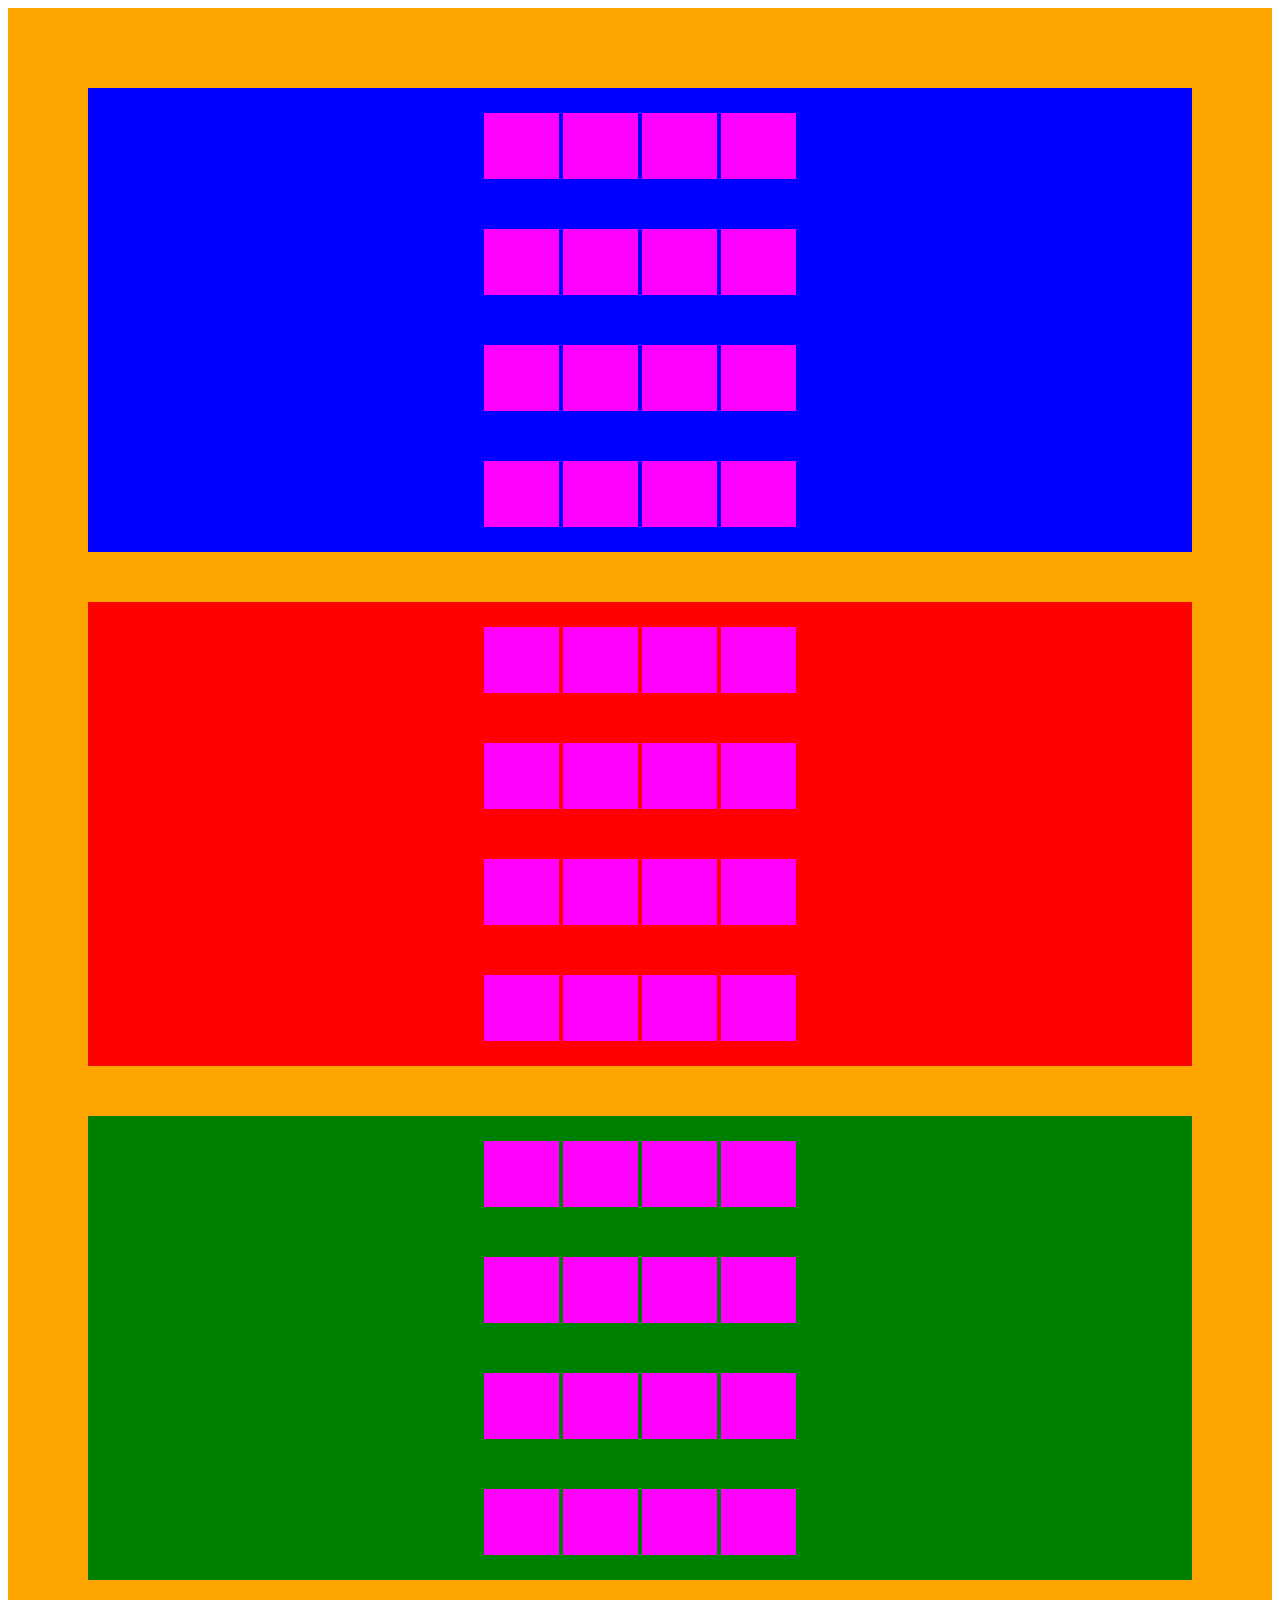
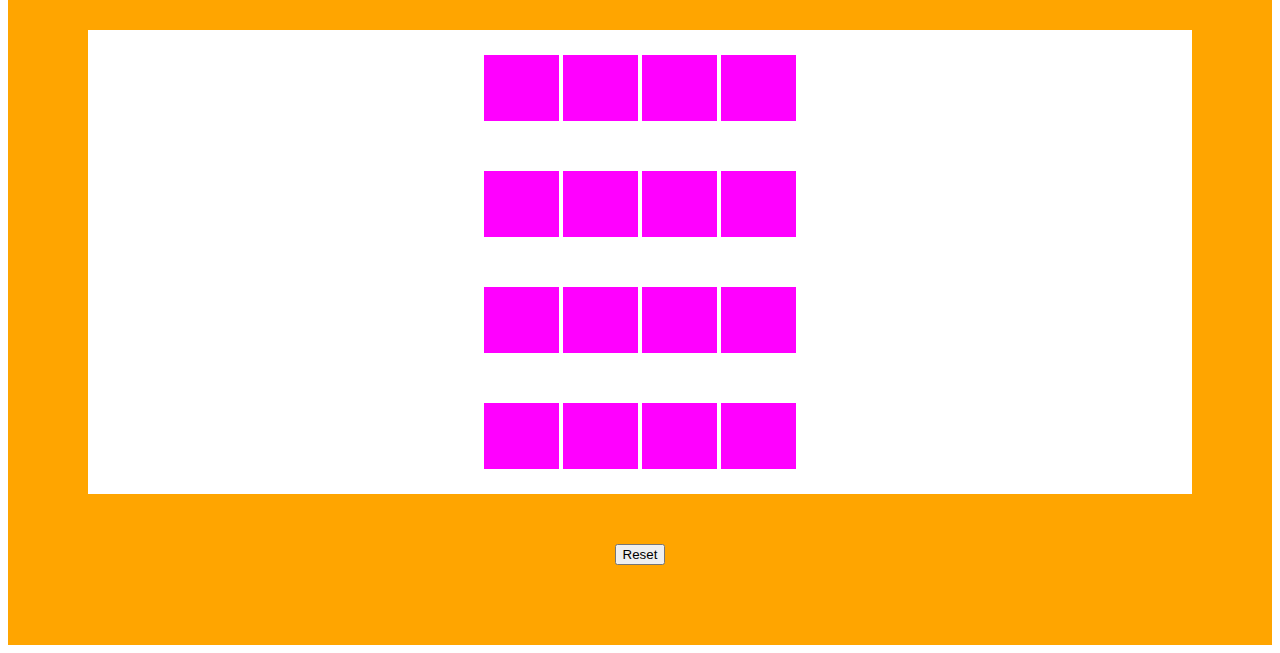
<file: 3D/tic_tac_3d.html>
<!doctype html>
<html>

	<head>
		<meta charset = "utf-8" />
		<title>Tic-Tac-Toe</title>
		<link rel="stylesheet" href="tic_tac_3d.css" />
	</head>
	<body>
		<div class="wrapper">
  			<div class="b0 board">
			    <div class= "row">
				      <div class = "place" id = "w1"></div>
				      <div class = "place" id = "w2"></div>
				      <div class = "place" id = "w3"></div>
      				  <div class = "place" id = "w4"></div>
			    </div>			
			    <div class= "row">
			      	  <div class = "place" id = "w5"></div>
				      <div class = "place" id = "w6"></div>
				      <div class = "place" id = "w7"></div>
     		 		  <div class = "place" id = "w8"></div>
			    </div>
			    <div class= "row">
				      <div class = "place" id = "w9"></div>
				      <div class = "place" id = "w10"></div>
				      <div class = "place" id = "w11"></div>
      				  <div class = "place" id = "w12"></div>
    			</div>
			    <div class= "row">
				      <div class = "place" id = "w13"></div>
				      <div class = "place" id = "w14"></div>
				      <div class = "place" id = "w15"></div>
      				  <div class = "place" id = "w16"></div>
    			</div>
			</div>
  			<div class="b1 board">
    			<div class= "row">
				      <div class = "place" id = "x1"></div>
				      <div class = "place" id = "x2"></div>
				      <div class = "place" id = "x3"></div>
      				  <div class = "place" id = "x4"></div>
			    </div>			
			    <div class= "row">
			      	  <div class = "place" id = "x5"></div>
				      <div class = "place" id = "x6"></div>
				      <div class = "place" id = "x7"></div>
      				  <div class = "place" id = "x8"></div>
			    </div>
			    <div class= "row">
				      <div class = "place" id = "x9"></div>
				      <div class = "place" id = "x10"></div>
				      <div class = "place" id = "x11"></div>
      				  <div class = "place" id = "x12"></div>
    			</div>
			    <div class= "row">
				      <div class = "place" id = "x13"></div>
				      <div class = "place" id = "x14"></div>
				      <div class = "place" id = "x15"></div>
      				  <div class = "place" id = "x16"></div>
    			</div>
			</div>

  			<div class="b2 board">
    			<div class= "row">
				      <div class = "place" id = "y1"></div>
				      <div class = "place" id = "y2"></div>
				      <div class = "place" id = "y3"></div>
      				  <div class = "place" id = "y4"></div>
			    </div>		
			    <div class= "row">
			      	  <div class = "place" id = "y5"></div>
				      <div class = "place" id = "y6"></div>
				      <div class = "place" id = "y7"></div>
      				  <div class = "place" id = "y8"></div>
			    </div>
			    <div class= "row">
				      <div class = "place" id = "y9"></div>
				      <div class = "place" id = "y10"></div>
				      <div class = "place" id = "y11"></div>
      				  <div class = "place" id = "y12"></div>
			    </div>
			    <div class= "row">
				      <div class = "place" id = "y13"></div>
				      <div class = "place" id = "y14"></div>
				      <div class = "place" id = "y15"></div>
      				  <div class = "place" id = "y16"></div>
    			</div>
			</div>
			<div class="b3 board">
    			<div class= "row">
				      <div class = "place" id = "z1"></div>
				      <div class = "place" id = "z2"></div>
				      <div class = "place" id = "z3"></div>
      				  <div class = "place" id = "z4"></div>
			    </div>		
			    <div class= "row">
			      	  <div class = "place" id = "z5"></div>
				      <div class = "place" id = "z6"></div>
				      <div class = "place" id = "z7"></div>
      				  <div class = "place" id = "z8"></div>
			    </div>
			    <div class= "row">
				      <div class = "place" id = "z9"></div>
				      <div class = "place" id = "z10"></div>
				      <div class = "place" id = "z11"></div>
      				  <div class = "place" id = "z12"></div>
    			</div>
			    <div class= "row">
				      <div class = "place" id = "z13"></div>
				      <div class = "place" id = "z14"></div>
				      <div class = "place" id = "z15"></div>
      				  <div class = "place" id = "z16"></div>
    			</div>
			</div>
      		<button id='butt'>Reset</button>
		</div>
		<script type="text/javascript" src="http://code.jquery.com/jquery-1.10.2.min.js"></script>
		<script type="text/javascript" src="game_3d.js"></script>

	</body>
	</html>
</file>
<file: 3D/tic_tac_3d.css>
.wrapper {
	background-color: orange;
	text-align: center;
	padding: 80px;
}

.row {
	display: block;
	padding: 25px;
}

.place {
	text-align: center;
	width: 75px;
	height: 16px;
	padding: 25px 0;
	background-color: magenta;
	display: inline-block;
	vertical-align: top;
}

.b0 {
  background-color: blue;
  margin-bottom: 50px;
}

.b1 {
  background-color: red;
  margin-bottom: 50px;
}
.b2 {
  background-color: green;
  margin-bottom: 50px;
}

.b3 {
  background-color: white;
  margin-bottom: 50px;
}
</file>
